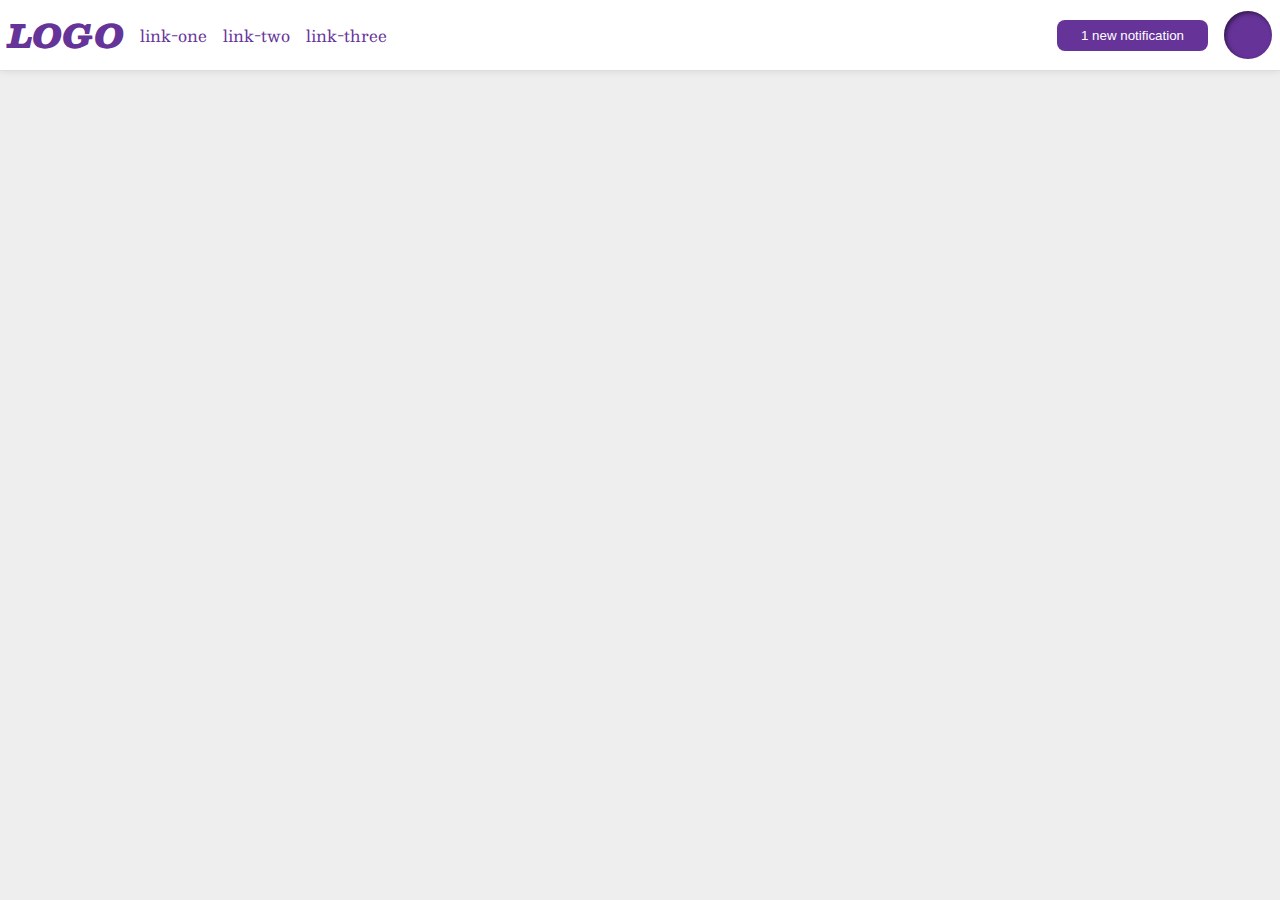
<file: flex/03-flex-header-2/index.html>
<!DOCTYPE html>
<html lang="en">
  <head>
    <meta charset="UTF-8">
    <meta http-equiv="X-UA-Compatible" content="IE=edge">
    <meta name="viewport" content="width=device-width, initial-scale=1.0">
    <title>Flex Header 2</title>
    <link rel="stylesheet" href="style.css">
  </head>
  <body>
    <div class="header">
      <div class="left-part">
        <div class="logo">
          LOGO
        </div>
        <ul class="links">
          <li><a href="google.com">link-one</a></li>
          <li><a href="google.com">link-two</a></li>
          <li><a href="google.com">link-three</a></li>
        </ul>
      </div>
      <div class="right-part">
        <button class="notifications">
          1 new notification
        </button>
        <div class="profile-image"></div>
      </div>
    </div>
  </body>
</html>
</file>
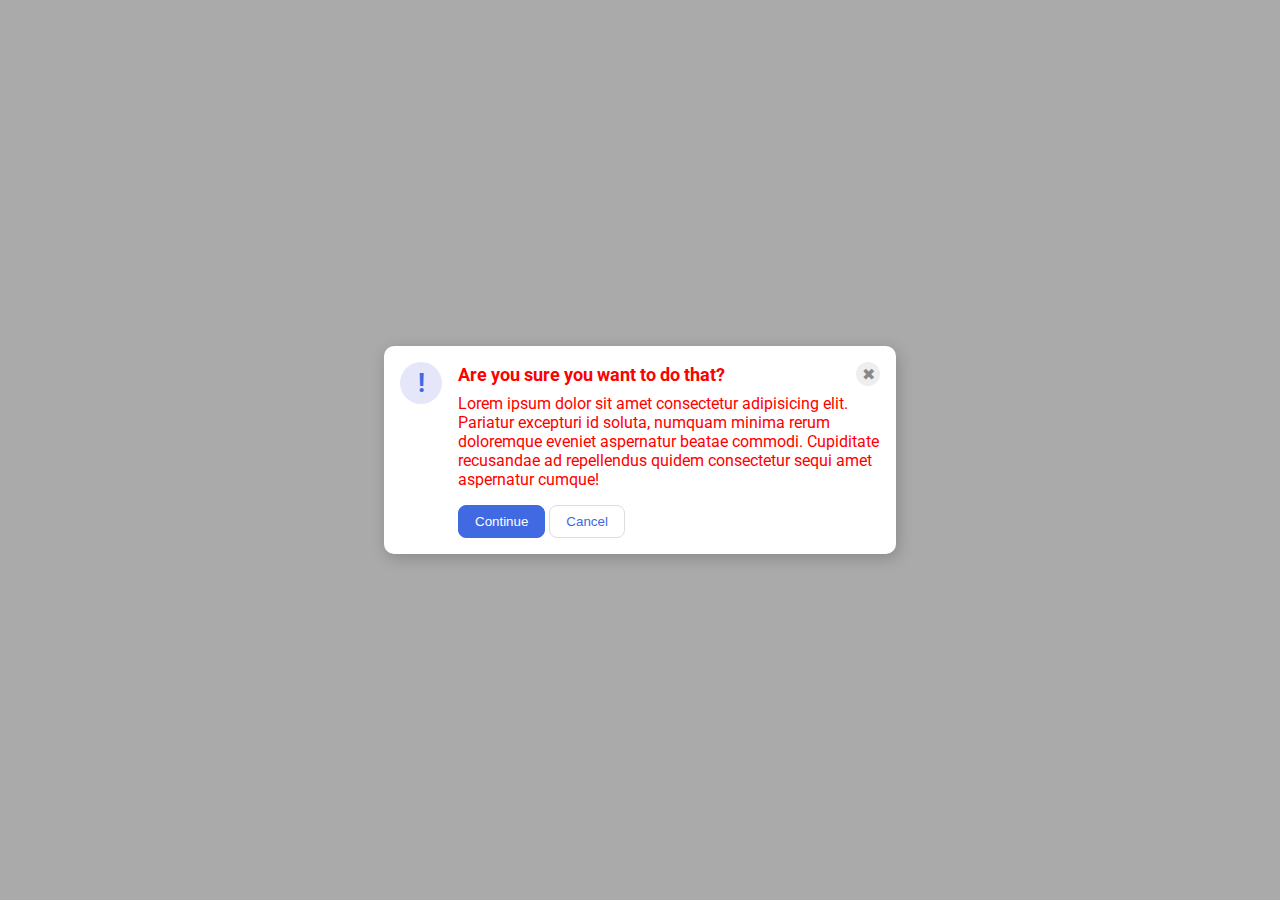
<file: flex/05-flex-modal/index.html>
<!DOCTYPE html>
<html lang="en">
  <head>
    <meta charset="UTF-8">
    <meta http-equiv="X-UA-Compatible" content="IE=edge">
    <meta name="viewport" content="width=device-width, initial-scale=1.0">
    <link rel="stylesheet" href="style.css">
    <title>Modal</title>
  </head>
  <body>
    
    <div class="modal">
      
      <div class="icon">!</div>
      
      <div class="part-two">
        
          <div 
            class="header">Are you sure you want to do that?
            <div class="close-button">✖</div>
          </div>
        
          <div class="text">Lorem ipsum dolor sit amet consectetur adipisicing elit. Pariatur excepturi id soluta, numquam minima rerum doloremque eveniet aspernatur beatae commodi. Cupiditate recusandae ad repellendus quidem consectetur sequi amet aspernatur cumque!</div>
          <button class="continue">Continue</button>
          <button class="cancel">Cancel</button>
      </div>
    </div>
  </body>
</html>
</file>
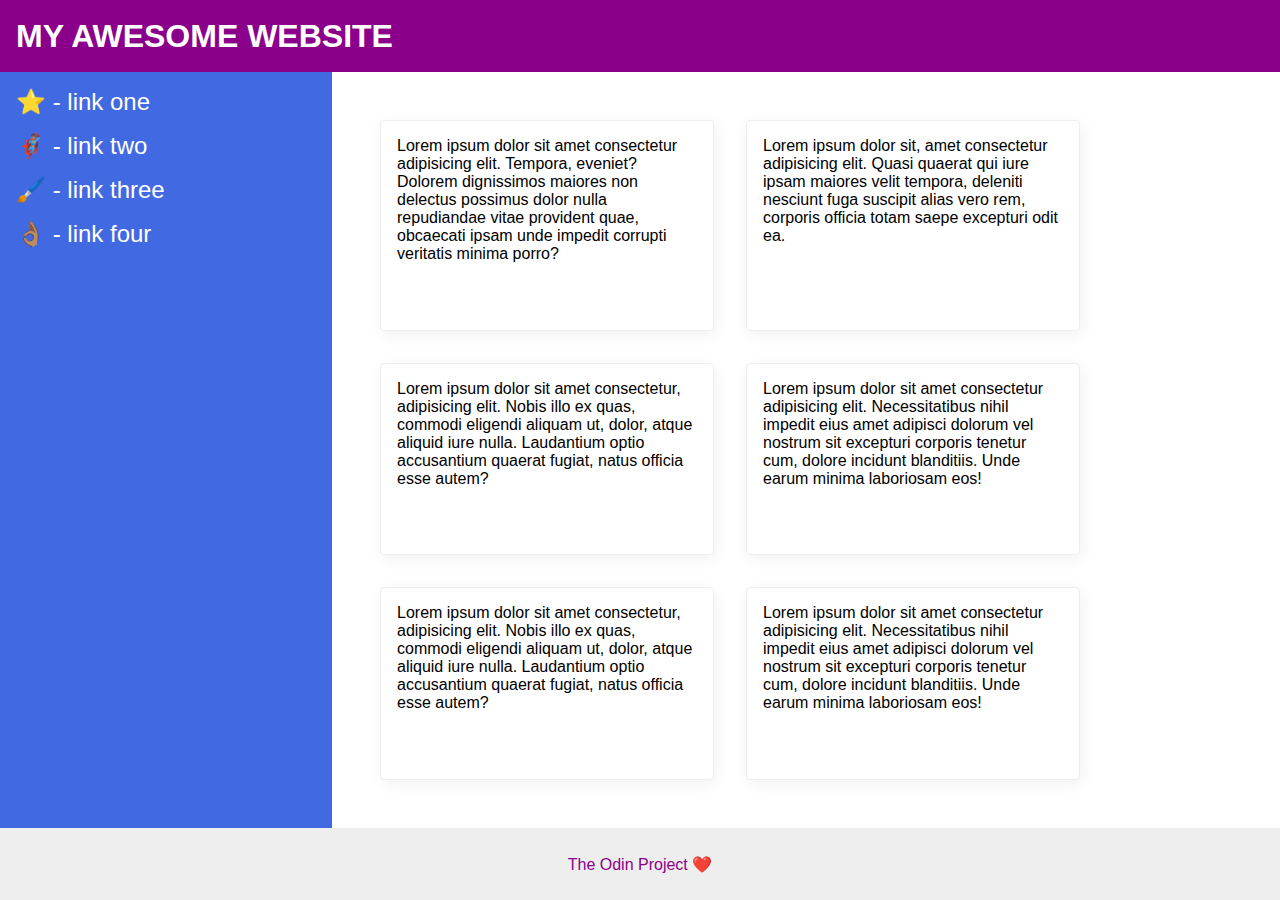
<file: flex/07-flex-layout-2/index.html>
<!DOCTYPE html>
<html lang="en">
  <head>
    <meta charset="UTF-8">
    <meta http-equiv="X-UA-Compatible" content="IE=edge">
    <meta name="viewport" content="width=device-width, initial-scale=1.0">
    <title>The Holy Grail</title>
    <link rel="stylesheet" href="style.css">
  </head>
  <body>
    <div class="header">
      MY AWESOME WEBSITE
    </div>
    <div class="content">
      <div class="sidebar">
        <ul>
          <li><a href="#">⭐ - link one</a></li>
          <li><a href="#">🦸🏽‍♂️ - link two</a></li>
          <li><a href="#">🖌️ - link three</a></li>
          <li><a href="#">👌🏽 - link four</a></li>
        </ul>
      </div>
      <div class="cards">
        <div class="card">Lorem ipsum dolor sit amet consectetur adipisicing elit. Tempora, eveniet? Dolorem dignissimos maiores non delectus possimus dolor nulla repudiandae vitae provident quae, obcaecati ipsam unde impedit corrupti veritatis minima porro?</div>
        <div class="card">Lorem ipsum dolor sit, amet consectetur adipisicing elit. Quasi quaerat qui iure ipsam maiores velit tempora, deleniti nesciunt fuga suscipit alias vero rem, corporis officia totam saepe excepturi odit ea.</div>
        <div class="card">Lorem ipsum dolor sit amet consectetur, adipisicing elit. Nobis illo ex quas, commodi eligendi aliquam ut, dolor, atque aliquid iure nulla. Laudantium optio accusantium quaerat fugiat, natus officia esse autem?</div>
        <div class="card">Lorem ipsum dolor sit amet consectetur adipisicing elit. Necessitatibus nihil impedit eius amet adipisci dolorum vel nostrum sit excepturi corporis tenetur cum, dolore incidunt blanditiis. Unde earum minima laboriosam eos!</div>
        <div class="card">Lorem ipsum dolor sit amet consectetur, adipisicing elit. Nobis illo ex quas, commodi eligendi aliquam ut, dolor, atque aliquid iure nulla. Laudantium optio accusantium quaerat fugiat, natus officia esse autem?</div>
        <div class="card">Lorem ipsum dolor sit amet consectetur adipisicing elit. Necessitatibus nihil impedit eius amet adipisci dolorum vel nostrum sit excepturi corporis tenetur cum, dolore incidunt blanditiis. Unde earum minima laboriosam eos!</div>
      </div>
    </div>  
    <div class="footer">
      The Odin Project ❤️
    </div>
  </body>
</html>
</file>
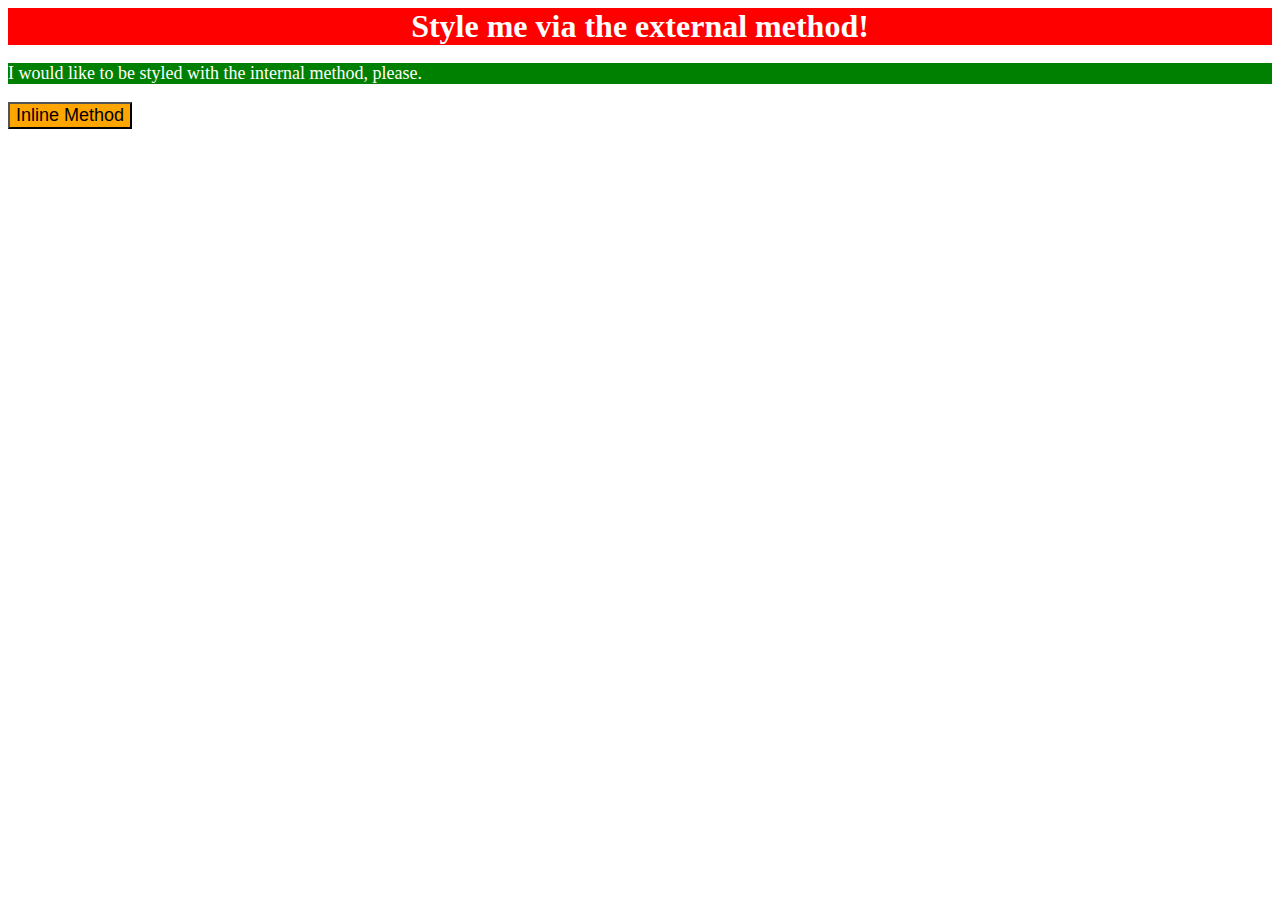
<file: foundations/01-css-methods/index.html>
<!DOCTYPE html>
<html lang="en">
  <head>
    <style>
      p{
        background-color: green;
        color:white;
        font-size: 18px;
      }
    </style>
    <link rel="stylesheet" href="style.css">
    <meta charset="UTF-8">
    <meta http-equiv="X-UA-Compatible" content="IE=edge">
    <meta name="viewport" content="width=device-width, initial-scale=1.0">
    <title>Methods for Adding CSS</title>
  </head>
  <body>
    <div>Style me via the external method!</div>
    <p>I would like to be styled with the internal method, please.</p>
    <button style="background-color:orange; font-size:18px;">Inline Method</button>
  </body>
</html>
</file>
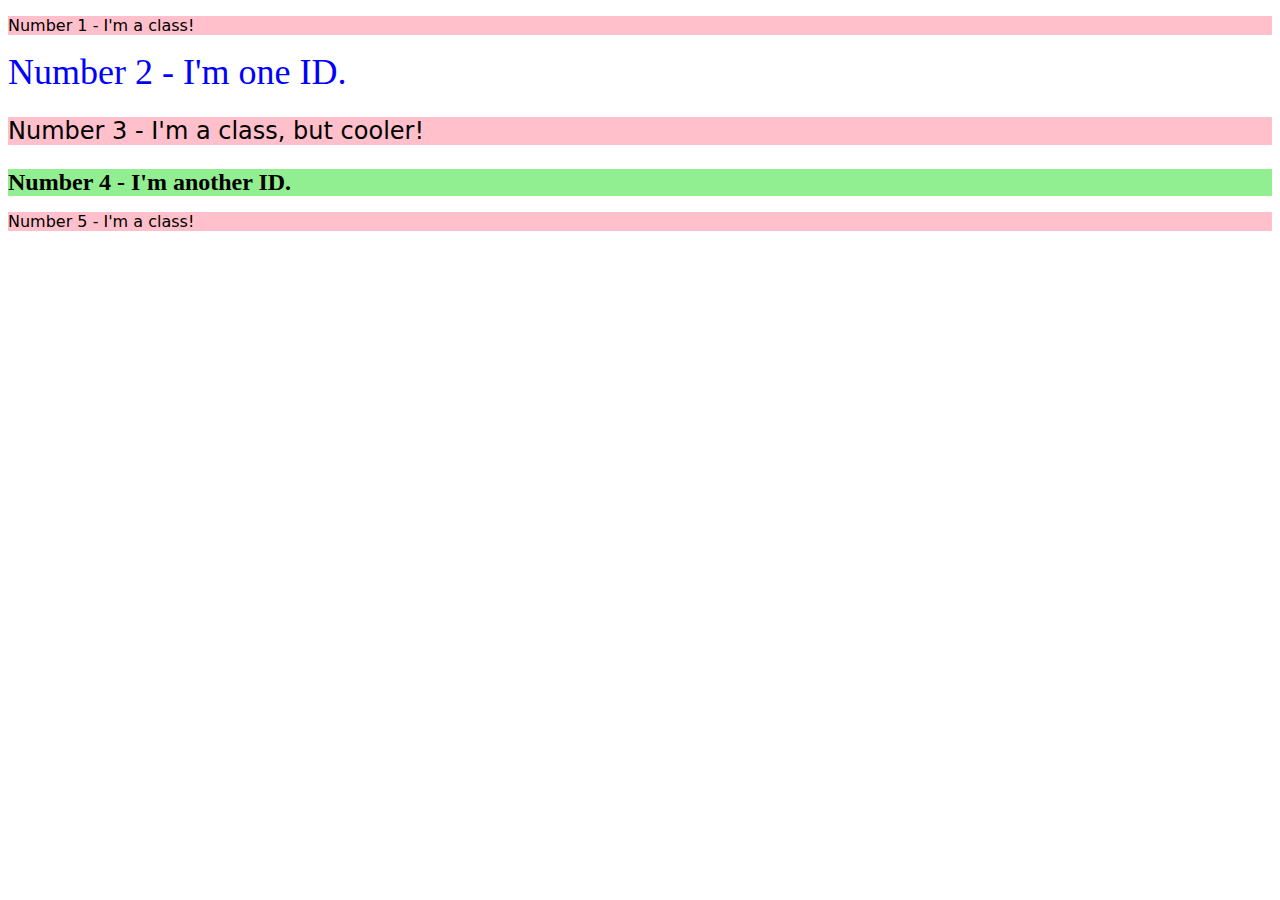
<file: foundations/02-class-id-selectors/index.html>
<!DOCTYPE html>
<html lang="en">
  <head>
    <meta charset="UTF-8">
    <meta http-equiv="X-UA-Compatible" content="IE=edge">
    <meta name="viewport" content="width=device-width, initial-scale=1.0">
    <title>Class and ID Selectors</title>
    <link rel="stylesheet" href="style.css">
  </head>
  <body>
    <p class="odd_numbered">Number 1 - I'm a class!</p>
    <div id="second_element">Number 2 - I'm one ID.</div>
    <p class="odd_numbered" id="third">Number 3 - I'm a class, but cooler!</p>
    <div id="asd">Number 4 - I'm another ID.</div>
    <p class="odd_numbered">Number 5 - I'm a class!</p>
  </body>
</html>
</file>
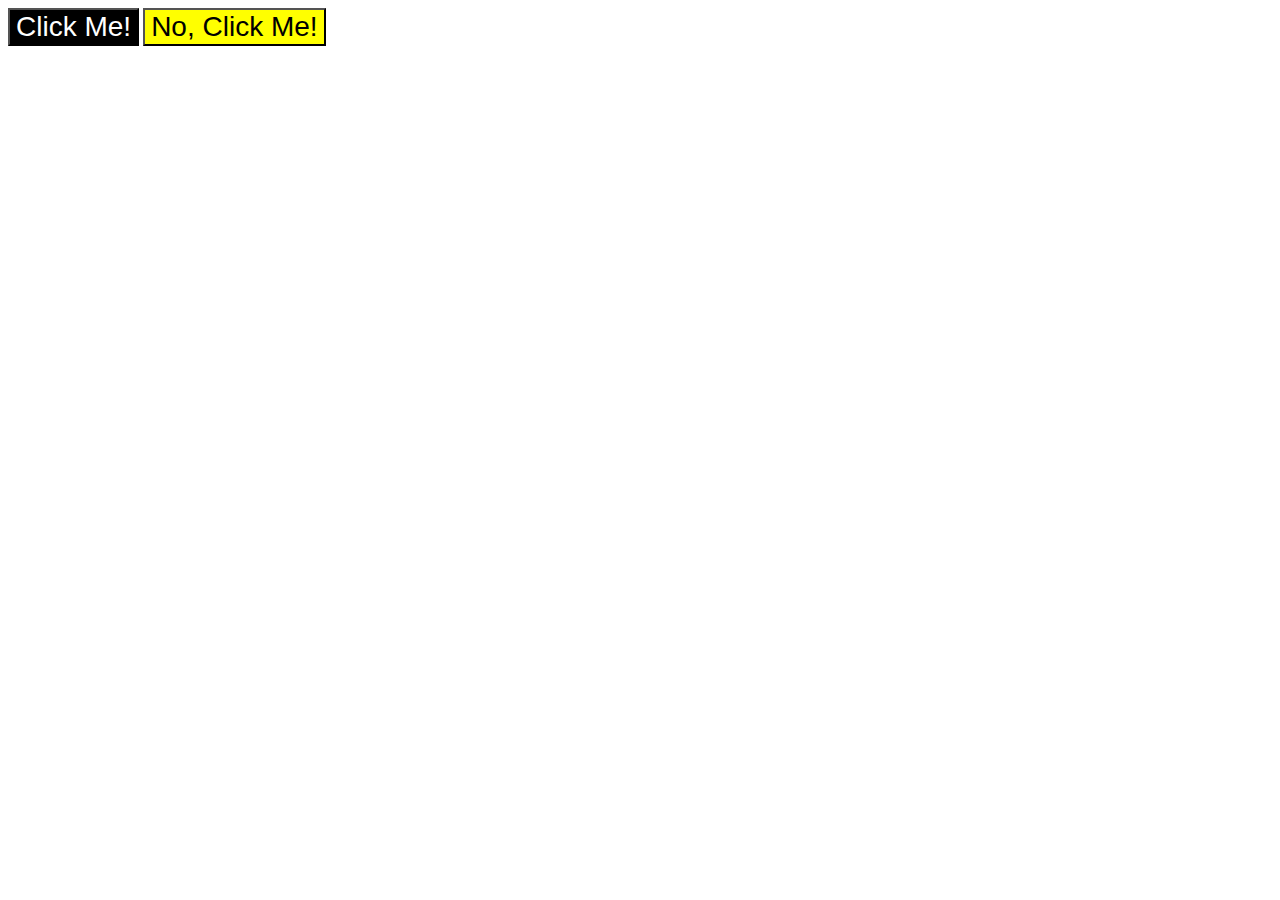
<file: foundations/03-grouping-selectors/index.html>
<!DOCTYPE html>
<html lang="en">
  <head>
    <meta charset="UTF-8">
    <meta http-equiv="X-UA-Compatible" content="IE=edge">
    <meta name="viewport" content="width=device-width, initial-scale=1.0">
    <title>Grouping Selectors</title>
    <link rel="stylesheet" href="style.css">
  </head>
  <body>
    <button class="first">Click Me!</button>
    <button class="second">No, Click Me!</button>
  </body>
</html>
</file>
<file: flex/03-flex-header-2/style.css>
/* this is some magical font-importing.  
you'll learn about it later. */
@import url('https://fonts.googleapis.com/css2?family=Besley:ital,wght@0,400;1,900&display=swap');

body {
  margin: 0;
  background: #eee;
  font-family: Besley, serif;
}
.left-part{
  display: flex;
  gap: 16px;
  align-items: center;
}
.right-part{
  display: flex;
  gap: 16px;
  align-items: center;
}

.header {
  background: white;
  border-bottom: 1px solid #ddd;
  box-shadow: 0 0 8px rgba(0,0,0,.1);
  display: flex;
  justify-content: space-between;
  
  padding: 8px;
}

.profile-image {
  background: rebeccapurple;
  box-shadow: inset 2px 2px 4px rgba(0,0,0,.5);
  border-radius: 50%;
  width: 48px;
  height: 48px;
}


.logo {
  color: rebeccapurple;
  font-size: 32px;
  font-weight: 900;
  font-style: italic;
}

button {
  border: none;
  border-radius: 8px;
  background: rebeccapurple;
  color: white;
  padding: 8px 24px;

  
}

a {
  /* this removes the line under our links */
  text-decoration: none;
  color: rebeccapurple;
}

ul {
  list-style-type: none;
  display: flex;
margin: 0px;
padding: 0px;
 /*padding-left: 0px; para borrar el pad invisible de defecto */
 gap: 16px;


}
</file>
<file: flex/05-flex-modal/style.css>
@import url('https://fonts.googleapis.com/css2?family=Roboto:wght@400;700&display=swap');

html, body {
  height: 100%;
}

body {
  font-family: Roboto, sans-serif;
  margin: 0;
  background: #aaa;
  color: #333;
  /* I'll give you this one for free lol */
  display: flex;
  align-items: center;
  justify-content: center;
}

.modal {
  background: white;
  width: 480px;
  border-radius: 10px;
  box-shadow: 2px 4px 16px rgba(0,0,0,.2);
  display: flex;
  gap: 16px;
  padding: 16px;
}

.header {
  display: flex;
  justify-content: space-between;
  align-items: center;

}

.icon {
  color: royalblue;
  font-size: 26px;
  font-weight: 700;
  background: lavender;
  width: 42px;
  height: 42px;
  border-radius: 50%;
  display: flex;
  align-items: center;
  justify-content: center;
}

.close-button {
  background: #eee;
  border-radius: 50%;
  color: #888;
  font-weight: 400;
  font-size: 16px;
  height: 24px;
  width: 24px;
  display: flex;
  align-items: center;
  justify-content: center;
}

button {
  padding: 8px 16px;
  border-radius: 8px;
}

button.continue {
  background: royalblue;
  border: 1px solid royalblue;
  color: white;
}

button.cancel {
  background: white;
  border: 1px solid #ddd;
  color: royalblue;
}

.part-two{
  color: red;
 
 
}

.text {
  margin-bottom: 16px;
  margin-top: 8px;
}

.header{
  font-weight: bold;
  font-size: large;
}

.icon{
  flex-shrink: 0;
}
</file>
<file: flex/07-flex-layout-2/style.css>
body {
  font-family: -apple-system, BlinkMacSystemFont, 'Segoe UI', Roboto, Oxygen, Ubuntu, Cantarell, 'Open Sans', 'Helvetica Neue', sans-serif;
  margin: 0;
  min-height: 100vh;
  display: flex;
  flex-direction: column;
}

.header {
  height: 72px;
  background: darkmagenta;
  color: white;
  display: flex;
  align-items: center;
  font-size: 32px;
  font-weight: 900;
  padding-left: 16px;
 
}

.footer {
  height: 72px;
  background: #eee;
  color: darkmagenta;
  display: flex;
  align-items: center;
  justify-content: center;
}

.sidebar {
  width: 300px;
  background: royalblue;
  flex-shrink: 0;
  padding: 16px
}

ul{
  list-style-type: none;
  display: flex;
  flex-direction: column;
  margin: 0;
  padding:0;
  gap: 16px;
  
}
a{
  text-decoration: none;
  color: white;
  font-size: 24px;
}

li{
  flex: 1;
}

.cards{
  display: flex;
  flex-wrap: wrap;
  
  
  padding: 32px;
  
}
.card {
  border: 1px solid #eee;
  box-shadow: 2px 4px 16px rgba(0,0,0,.06);
  border-radius: 4px;
  max-width: 300px;
  padding: 16px;
  margin: 16px;
}

.content{
  display: flex;
  flex: 1;
  
  
 
}
</file>
<file: foundations/01-css-methods/style.css>
div {
    color:white;
    background-color:red;
    font-size: 32px;
    text-align: center;
    font-weight: bold;
}
</file>
<file: foundations/02-class-id-selectors/style.css>
.odd_numbered{
    background-color: #ffc0cb;
    font-family: Verdana, DejaVu Sans, sans-serif;
}
#second_element{
    color: #0000ff;
    font-size: 36px;
}
#third{
    font-size: 24px;
}
#asd{
    background-color: hsl(120, 73%, 75%);
    font-size: 24px;
    font-weight: bold;
}
</file>
<file: foundations/03-grouping-selectors/style.css>
.first,
.second{
font-size: 28px;
font-family: Helvetica, 'Times New Roman';
}

.first{
background-color: black;
color: white
}
.second{
background-color: yellow;
}
</file>
